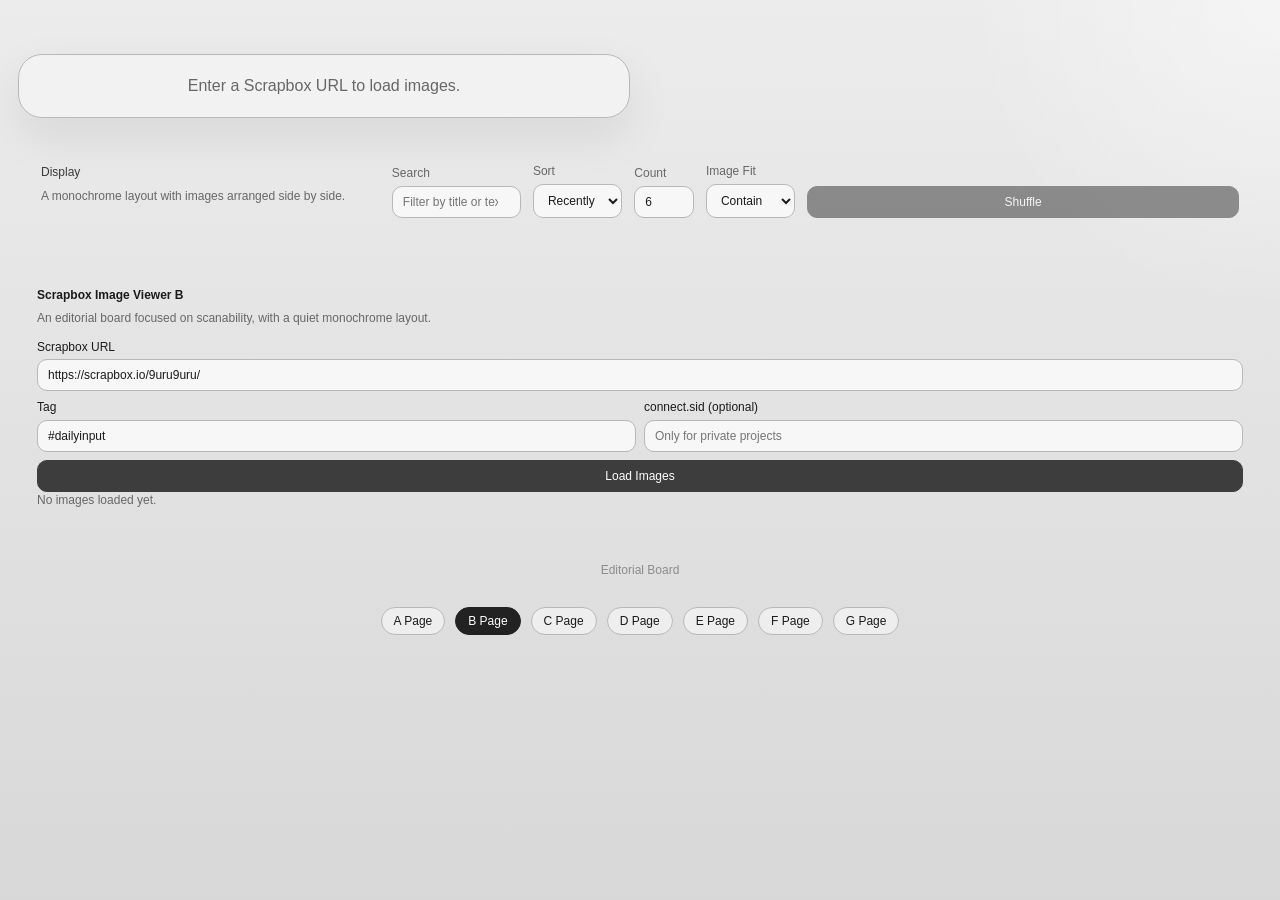
<file: web-scraping-apps/projects/scrapbox-viewer/frontend/page-b.html>
<!doctype html>
<html lang="ja">
  <head>
    <meta charset="UTF-8" />
    <meta name="viewport" content="width=device-width, initial-scale=1.0" />
    <title>Scrapbox Image Viewer B</title>
    <link rel="stylesheet" href="./style.css" />
  </head>
  <body data-page-mode="b">
    <main class="app-shell">
      <section id="gallery" class="gallery" aria-live="polite">
        <article class="empty-state panel">
          Enter a Scrapbox URL to load images.
        </article>
      </section>

      <section id="summary-panel" class="panel summary-panel" hidden>
        <div class="summary-header">
          <div>
            <p class="eyebrow">Summary</p>
            <h2 id="summary-title">Results</h2>
          </div>
          <p id="summary-timestamp" class="summary-timestamp"></p>
        </div>
        <div id="summary-stats" class="summary-stats"></div>
      </section>

      <section class="panel controls">
        <div class="controls-copy">
          <p class="eyebrow">Display</p>
          <p id="controls-meta" class="meta">A monochrome layout with images arranged side by side.</p>
        </div>
        <div class="controls-actions">
          <label class="search-control">
            <span>Search</span>
            <input id="search-input" type="search" placeholder="Filter by title or text" />
          </label>
          <label class="sort-control">
            <span>Sort</span>
            <select id="sort-select">
              <option value="updated-desc">Recently updated</option>
              <option value="created-desc">Recently created</option>
              <option value="title-asc">Title</option>
              <option value="random">Random</option>
            </select>
          </label>
          <label class="count-control">
            <span>Count</span>
            <input id="display-count-input" type="number" min="1" max="30" value="6" />
          </label>
          <label class="fit-control">
            <span>Image Fit</span>
            <select id="image-fit-select">
              <option value="contain">Contain</option>
              <option value="cover">Crop</option>
            </select>
          </label>
          <button id="shuffle-button" type="button" disabled>Shuffle</button>
        </div>
      </section>

      <section class="panel hero">
        <h1>Scrapbox Image Viewer B</h1>
        <p class="lead">
          An editorial board focused on scanability, with a quiet monochrome layout.
        </p>

        <form id="fetch-form" class="fetch-form">
          <label>
            <span>Scrapbox URL</span>
            <input id="url-input" name="url" type="url" value="https://scrapbox.io/9uru9uru/" placeholder="https://scrapbox.io/your-project" required />
          </label>

          <div class="input-grid">
            <label>
              <span>Tag</span>
              <input id="tag-input" name="tag" type="text" value="#dailyinput" />
            </label>

            <label>
              <span>connect.sid (optional)</span>
              <input id="sid-input" name="sid" type="password" placeholder="Only for private projects" />
            </label>
          </div>

          <button id="submit-button" type="submit">Load Images</button>
        </form>

        <p id="status" class="status">No images loaded yet.</p>
      </section>

      <p class="page-b-kicker page-b-footer-note">Editorial Board</p>

      <nav class="page-nav" aria-label="View pages">
        <a class="page-nav-link" href="./index.html">A Page</a>
        <a class="page-nav-link is-current" href="./page-b.html">B Page</a>
        <a class="page-nav-link" href="./page-c.html">C Page</a>
        <a class="page-nav-link" href="./page-d.html">D Page</a>
        <a class="page-nav-link" href="./page-e.html">E Page</a>
        <a class="page-nav-link" href="./page-f.html">F Page</a>
        <a class="page-nav-link" href="./page-g.html">G Page</a>
      </nav>
    </main>

    <script src="./app.js"></script>
  </body>
</html>
</file>
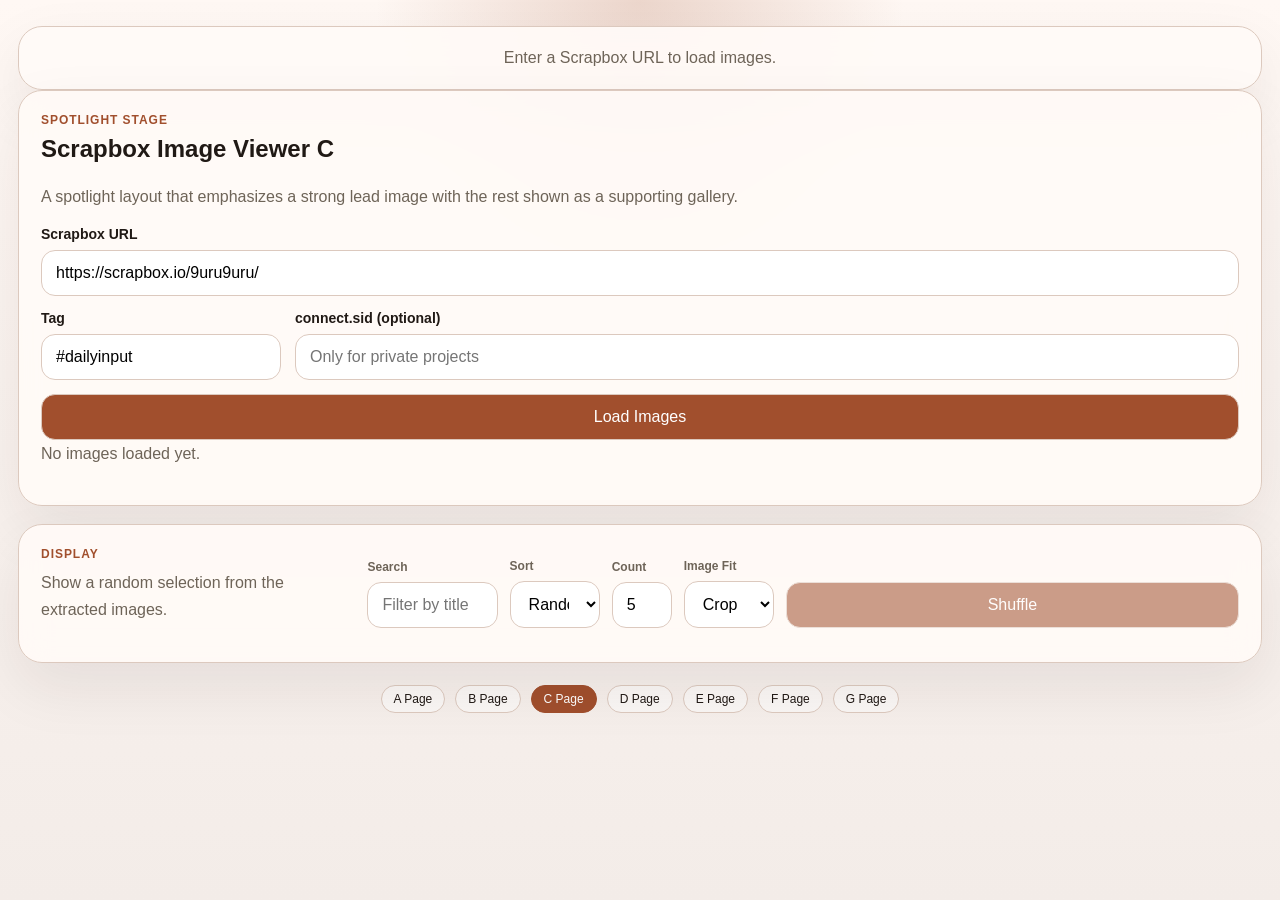
<file: web-scraping-apps/projects/scrapbox-viewer/frontend/page-c.html>
<!doctype html>
<html lang="ja">
  <head>
    <meta charset="UTF-8" />
    <meta name="viewport" content="width=device-width, initial-scale=1.0" />
    <title>Scrapbox Image Viewer C</title>
    <link rel="stylesheet" href="./style.css" />
  </head>
  <body data-page-mode="c">
    <main class="app-shell">
      <section id="gallery" class="gallery" aria-live="polite">
        <article class="empty-state panel">
          Enter a Scrapbox URL to load images.
        </article>
      </section>

      <section id="summary-panel" class="panel summary-panel" hidden>
        <div class="summary-header">
          <div>
            <p class="eyebrow">Summary</p>
            <h2 id="summary-title">Results</h2>
          </div>
          <p id="summary-timestamp" class="summary-timestamp"></p>
        </div>
        <div id="summary-stats" class="summary-stats"></div>
      </section>

      <section class="panel hero">
        <p class="eyebrow">Spotlight Stage</p>
        <h1>Scrapbox Image Viewer C</h1>
        <p class="lead">
          A spotlight layout that emphasizes a strong lead image with the rest shown as a supporting gallery.
        </p>

        <form id="fetch-form" class="fetch-form">
          <label>
            <span>Scrapbox URL</span>
            <input id="url-input" name="url" type="url" value="https://scrapbox.io/9uru9uru/" placeholder="https://scrapbox.io/your-project" required />
          </label>

          <div class="input-grid">
            <label>
              <span>Tag</span>
              <input id="tag-input" name="tag" type="text" value="#dailyinput" />
            </label>

            <label>
              <span>connect.sid (optional)</span>
              <input id="sid-input" name="sid" type="password" placeholder="Only for private projects" />
            </label>
          </div>

          <button id="submit-button" type="submit">Load Images</button>
        </form>

        <p id="status" class="status">No images loaded yet.</p>
      </section>

      <section class="panel controls">
        <div class="controls-copy">
          <p class="eyebrow">Display</p>
          <p id="controls-meta" class="meta">A layout that gives more space to the lead image.</p>
        </div>
        <div class="controls-actions">
          <label class="search-control">
            <span>Search</span>
            <input id="search-input" type="search" placeholder="Filter by title or text" />
          </label>
          <label class="sort-control">
            <span>Sort</span>
            <select id="sort-select">
              <option value="random">Random</option>
              <option value="updated-desc">Recently updated</option>
              <option value="created-desc">Recently created</option>
              <option value="title-asc">Title</option>
            </select>
          </label>
          <label class="count-control">
            <span>Count</span>
            <input id="display-count-input" type="number" min="1" max="30" value="5" />
          </label>
          <label class="fit-control">
            <span>Image Fit</span>
            <select id="image-fit-select">
              <option value="cover">Crop</option>
              <option value="contain">Contain</option>
            </select>
          </label>
          <button id="shuffle-button" type="button" disabled>Shuffle</button>
        </div>
      </section>

      <nav class="page-nav" aria-label="View pages">
        <a class="page-nav-link" href="./index.html">A Page</a>
        <a class="page-nav-link" href="./page-b.html">B Page</a>
        <a class="page-nav-link is-current" href="./page-c.html">C Page</a>
        <a class="page-nav-link" href="./page-d.html">D Page</a>
        <a class="page-nav-link" href="./page-e.html">E Page</a>
        <a class="page-nav-link" href="./page-f.html">F Page</a>
        <a class="page-nav-link" href="./page-g.html">G Page</a>
      </nav>
    </main>

    <script src="./app.js"></script>
  </body>
</html>
</file>
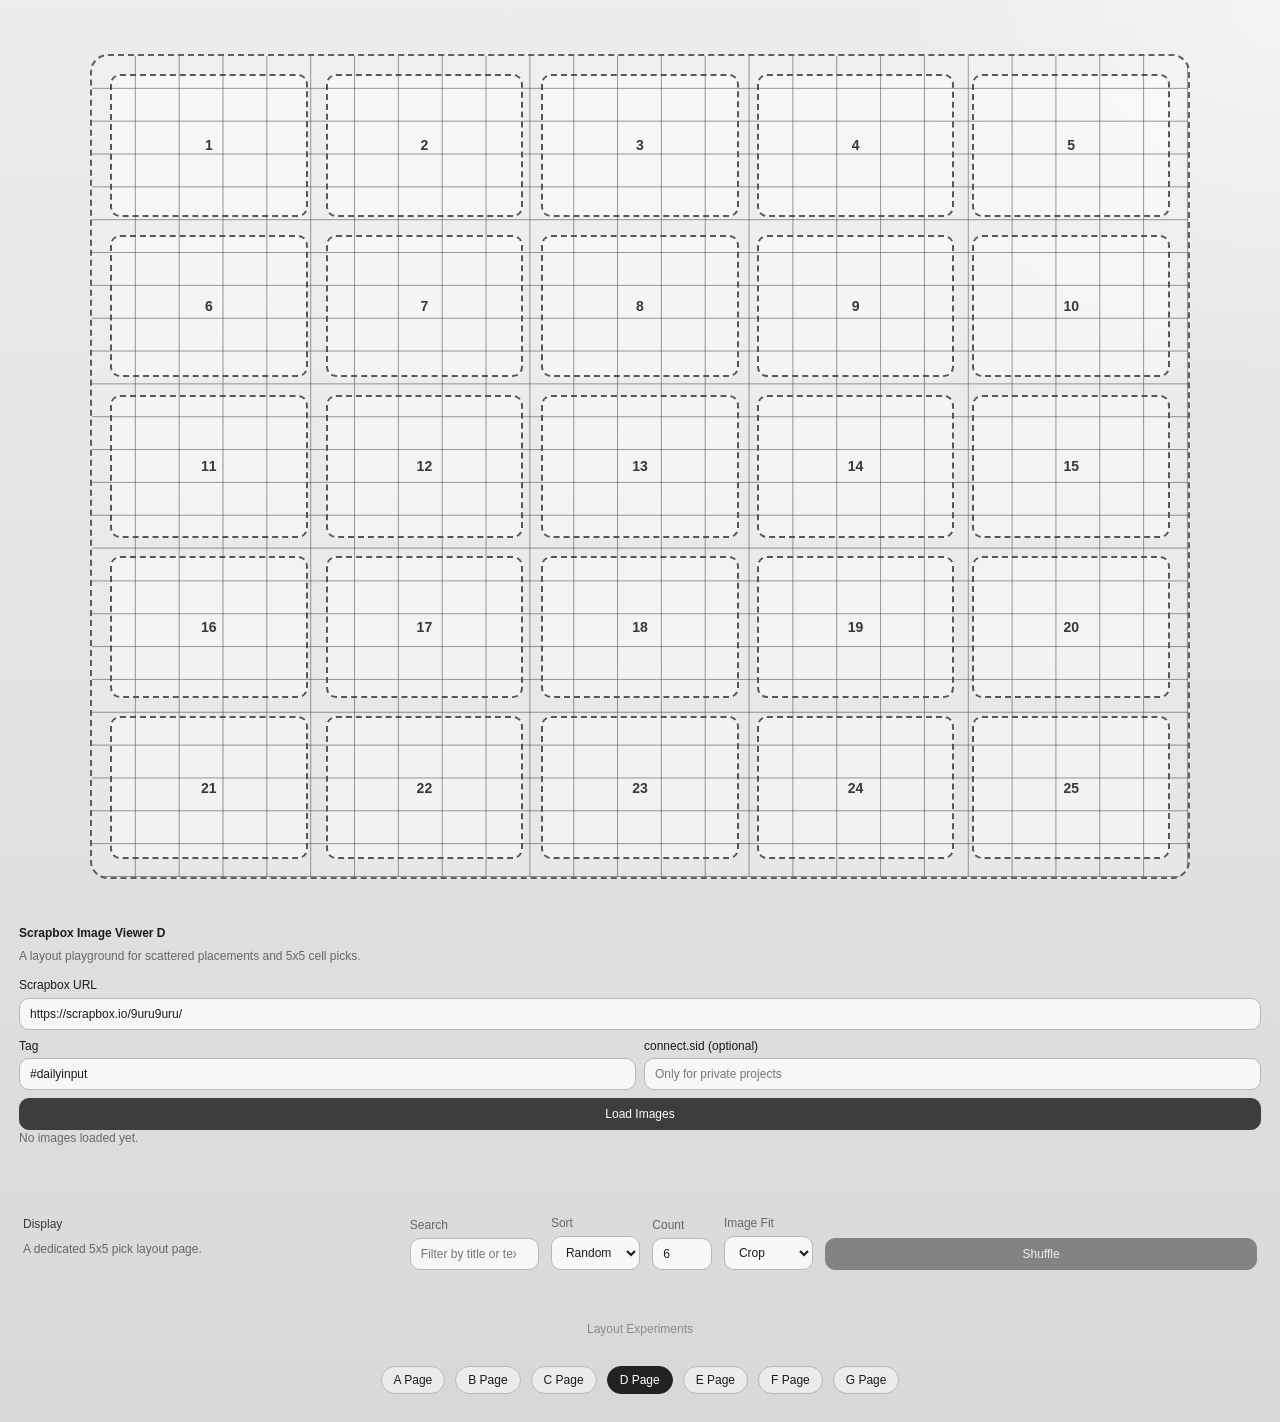
<file: web-scraping-apps/projects/scrapbox-viewer/frontend/page-d.html>
<!doctype html>
<html lang="ja">
  <head>
    <meta charset="UTF-8" />
    <meta name="viewport" content="width=device-width, initial-scale=1.0" />
    <title>Scrapbox Image Viewer D</title>
    <link rel="stylesheet" href="./style.css" />
  </head>
  <body data-page-mode="b" data-page-key="d" data-view-mode="a" data-layout-mode="gridpick">
    <main class="app-shell">
      <section id="gallery" class="gallery" aria-live="polite" data-view-mode="a" data-layout-mode="gridpick" style="width:100vw;margin-left:calc(50% - 50vw);display:flex;justify-content:center;">
        <section class="gridpick-frame" style="width:min(88vw,1280px);margin:0 auto;aspect-ratio:16 / 9;display:grid;grid-template-columns:repeat(5,1fr);grid-template-rows:repeat(5,1fr);gap:0;padding:0;border:2px solid rgba(70,70,70,0.85);border-radius:0;background:transparent;">
          <div class="gridpick-cell" style="grid-column:1;grid-row:1;border:1px solid rgba(70,70,70,0.9);border-radius:0;display:grid;place-items:center;background:transparent;font-size:14px;font-weight:600;">1</div>
          <div class="gridpick-cell" style="grid-column:2;grid-row:1;border:1px solid rgba(70,70,70,0.9);border-radius:0;display:grid;place-items:center;background:transparent;font-size:14px;font-weight:600;">2</div>
          <div class="gridpick-cell" style="grid-column:3;grid-row:1;border:1px solid rgba(70,70,70,0.9);border-radius:0;display:grid;place-items:center;background:transparent;font-size:14px;font-weight:600;">3</div>
          <div class="gridpick-cell" style="grid-column:4;grid-row:1;border:1px solid rgba(70,70,70,0.9);border-radius:0;display:grid;place-items:center;background:transparent;font-size:14px;font-weight:600;">4</div>
          <div class="gridpick-cell" style="grid-column:5;grid-row:1;border:1px solid rgba(70,70,70,0.9);border-radius:0;display:grid;place-items:center;background:transparent;font-size:14px;font-weight:600;">5</div>
          <div class="gridpick-cell" style="grid-column:1;grid-row:2;border:1px solid rgba(70,70,70,0.9);border-radius:0;display:grid;place-items:center;background:transparent;font-size:14px;font-weight:600;">6</div>
          <div class="gridpick-cell" style="grid-column:2;grid-row:2;border:1px solid rgba(70,70,70,0.9);border-radius:0;display:grid;place-items:center;background:transparent;font-size:14px;font-weight:600;">7</div>
          <div class="gridpick-cell" style="grid-column:3;grid-row:2;border:1px solid rgba(70,70,70,0.9);border-radius:0;display:grid;place-items:center;background:transparent;font-size:14px;font-weight:600;">8</div>
          <div class="gridpick-cell" style="grid-column:4;grid-row:2;border:1px solid rgba(70,70,70,0.9);border-radius:0;display:grid;place-items:center;background:transparent;font-size:14px;font-weight:600;">9</div>
          <div class="gridpick-cell" style="grid-column:5;grid-row:2;border:1px solid rgba(70,70,70,0.9);border-radius:0;display:grid;place-items:center;background:transparent;font-size:14px;font-weight:600;">10</div>
          <div class="gridpick-cell" style="grid-column:1;grid-row:3;border:1px solid rgba(70,70,70,0.9);border-radius:0;display:grid;place-items:center;background:transparent;font-size:14px;font-weight:600;">11</div>
          <div class="gridpick-cell" style="grid-column:2;grid-row:3;border:1px solid rgba(70,70,70,0.9);border-radius:0;display:grid;place-items:center;background:transparent;font-size:14px;font-weight:600;">12</div>
          <div class="gridpick-cell" style="grid-column:3;grid-row:3;border:1px solid rgba(70,70,70,0.9);border-radius:0;display:grid;place-items:center;background:transparent;font-size:14px;font-weight:600;">13</div>
          <div class="gridpick-cell" style="grid-column:4;grid-row:3;border:1px solid rgba(70,70,70,0.9);border-radius:0;display:grid;place-items:center;background:transparent;font-size:14px;font-weight:600;">14</div>
          <div class="gridpick-cell" style="grid-column:5;grid-row:3;border:1px solid rgba(70,70,70,0.9);border-radius:0;display:grid;place-items:center;background:transparent;font-size:14px;font-weight:600;">15</div>
          <div class="gridpick-cell" style="grid-column:1;grid-row:4;border:1px solid rgba(70,70,70,0.9);border-radius:0;display:grid;place-items:center;background:transparent;font-size:14px;font-weight:600;">16</div>
          <div class="gridpick-cell" style="grid-column:2;grid-row:4;border:1px solid rgba(70,70,70,0.9);border-radius:0;display:grid;place-items:center;background:transparent;font-size:14px;font-weight:600;">17</div>
          <div class="gridpick-cell" style="grid-column:3;grid-row:4;border:1px solid rgba(70,70,70,0.9);border-radius:0;display:grid;place-items:center;background:transparent;font-size:14px;font-weight:600;">18</div>
          <div class="gridpick-cell" style="grid-column:4;grid-row:4;border:1px solid rgba(70,70,70,0.9);border-radius:0;display:grid;place-items:center;background:transparent;font-size:14px;font-weight:600;">19</div>
          <div class="gridpick-cell" style="grid-column:5;grid-row:4;border:1px solid rgba(70,70,70,0.9);border-radius:0;display:grid;place-items:center;background:transparent;font-size:14px;font-weight:600;">20</div>
          <div class="gridpick-cell" style="grid-column:1;grid-row:5;border:1px solid rgba(70,70,70,0.9);border-radius:0;display:grid;place-items:center;background:transparent;font-size:14px;font-weight:600;">21</div>
          <div class="gridpick-cell" style="grid-column:2;grid-row:5;border:1px solid rgba(70,70,70,0.9);border-radius:0;display:grid;place-items:center;background:transparent;font-size:14px;font-weight:600;">22</div>
          <div class="gridpick-cell" style="grid-column:3;grid-row:5;border:1px solid rgba(70,70,70,0.9);border-radius:0;display:grid;place-items:center;background:transparent;font-size:14px;font-weight:600;">23</div>
          <div class="gridpick-cell" style="grid-column:4;grid-row:5;border:1px solid rgba(70,70,70,0.9);border-radius:0;display:grid;place-items:center;background:transparent;font-size:14px;font-weight:600;">24</div>
          <div class="gridpick-cell" style="grid-column:5;grid-row:5;border:1px solid rgba(70,70,70,0.9);border-radius:0;display:grid;place-items:center;background:transparent;font-size:14px;font-weight:600;">25</div>
        </section>
      </section>

      <section id="summary-panel" class="panel summary-panel" hidden>
        <div class="summary-header">
          <div>
            <p class="eyebrow">Summary</p>
            <h2 id="summary-title">Results</h2>
          </div>
          <p id="summary-timestamp" class="summary-timestamp"></p>
        </div>
        <div id="summary-stats" class="summary-stats"></div>
      </section>

      <section class="panel hero">
        <h1>Scrapbox Image Viewer D</h1>
        <p class="lead">
          A layout playground for scattered placements and 5x5 cell picks.
        </p>

        <form id="fetch-form" class="fetch-form">
          <label>
            <span>Scrapbox URL</span>
            <input id="url-input" name="url" type="url" value="https://scrapbox.io/9uru9uru/" placeholder="https://scrapbox.io/your-project" required />
          </label>

          <div class="input-grid">
            <label>
              <span>Tag</span>
              <input id="tag-input" name="tag" type="text" value="#dailyinput" />
            </label>

            <label>
              <span>connect.sid (optional)</span>
              <input id="sid-input" name="sid" type="password" placeholder="Only for private projects" />
            </label>
          </div>

          <button id="submit-button" type="submit">Load Images</button>
        </form>

        <p id="status" class="status">No images loaded yet.</p>
      </section>

      <section class="panel controls">
        <div class="controls-copy">
          <p class="eyebrow">Display</p>
          <p id="controls-meta" class="meta">A dedicated 5x5 pick layout page.</p>
        </div>
        <div class="controls-actions">
          <label class="search-control">
            <span>Search</span>
            <input id="search-input" type="search" placeholder="Filter by title or text" />
          </label>
          <label class="sort-control">
            <span>Sort</span>
            <select id="sort-select">
              <option value="random">Random</option>
              <option value="updated-desc">Recently updated</option>
              <option value="created-desc">Recently created</option>
              <option value="title-asc">Title</option>
            </select>
          </label>
          <label class="count-control">
            <span>Count</span>
            <input id="display-count-input" type="number" min="1" max="30" value="6" />
          </label>
          <label class="fit-control">
            <span>Image Fit</span>
            <select id="image-fit-select">
              <option value="cover">Crop</option>
              <option value="contain">Contain</option>
            </select>
          </label>
          <button id="shuffle-button" type="button" disabled>Shuffle</button>
        </div>
      </section>

      <p class="page-b-kicker page-b-footer-note">Layout Experiments</p>

      <nav class="page-nav" aria-label="View pages">
        <a class="page-nav-link" href="./index.html">A Page</a>
        <a class="page-nav-link" href="./page-b.html">B Page</a>
        <a class="page-nav-link" href="./page-c.html">C Page</a>
        <a class="page-nav-link is-current" href="./page-d.html">D Page</a>
        <a class="page-nav-link" href="./page-e.html">E Page</a>
        <a class="page-nav-link" href="./page-f.html">F Page</a>
        <a class="page-nav-link" href="./page-g.html">G Page</a>
      </nav>
    </main>

    <script src="./app.js"></script>
  </body>
</html>
</file>
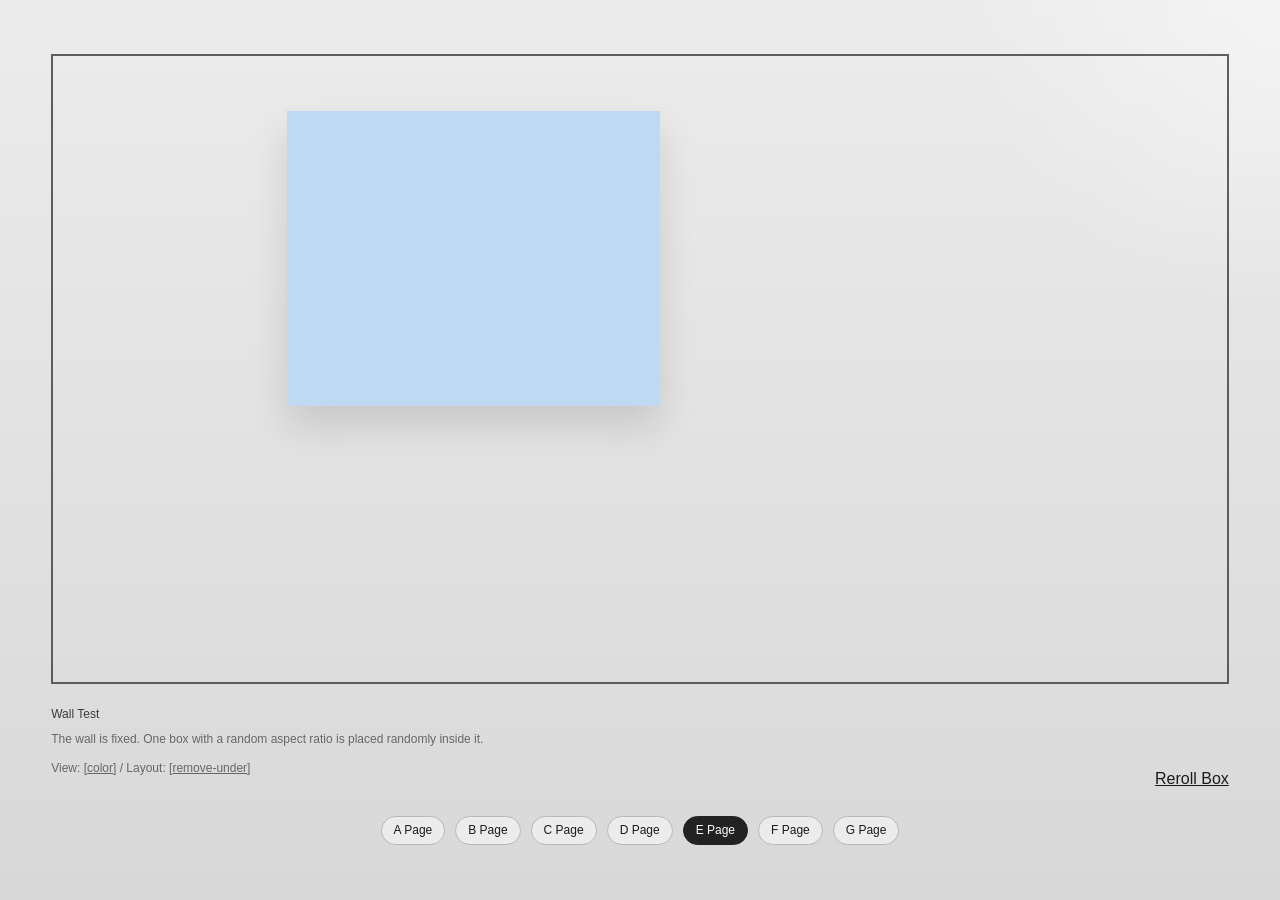
<file: web-scraping-apps/projects/scrapbox-viewer/frontend/page-e.html>
<!doctype html>
<html lang="ja">
  <head>
    <meta charset="UTF-8" />
    <meta name="viewport" content="width=device-width, initial-scale=1.0" />
    <title>Scrapbox Image Viewer E</title>
    <link rel="stylesheet" href="./style.css" />
  </head>
  <body data-page-mode="b" data-page-key="e">
    <main class="app-shell">
      <section
        id="gallery"
        class="gallery"
        aria-label="Wall surface"
        style="width:100vw;margin-left:calc(50% - 50vw);display:flex;justify-content:center;"
      >
        <section
          id="wall-surface"
          class="wall-surface"
          style="position:relative;width:clamp(320px,92vw,1400px);min-height:70vh;border:2px solid rgba(70,70,70,0.85);background:transparent;overflow:hidden;"
        >
          <div id="bounding-box" class="bounding-box"></div>
        </section>
      </section>

      <section class="e-lab">
        <div class="e-lab-header">
          <div>
            <p class="eyebrow">Wall Test</p>
            <p class="meta">The wall is fixed. One box with a random aspect ratio is placed randomly inside it.</p>
            <p class="meta e-mode-line">
              View: [<a id="view-mode-toggle" href="#" class="mode-toggle">color</a>]
              /
              Layout: [<a id="layout-mode-toggle" href="#" class="mode-toggle">remove-under</a>]
            </p>
          </div>
          <a id="reroll-button" href="#" class="e-reroll-button">Reroll Box</a>
        </div>
      </section>

      <nav class="page-nav" aria-label="View pages">
        <a class="page-nav-link" href="./index.html">A Page</a>
        <a class="page-nav-link" href="./page-b.html">B Page</a>
        <a class="page-nav-link" href="./page-c.html">C Page</a>
        <a class="page-nav-link" href="./page-d.html">D Page</a>
        <a class="page-nav-link is-current" href="./page-e.html">E Page</a>
        <a class="page-nav-link" href="./page-f.html">F Page</a>
        <a class="page-nav-link" href="./page-g.html">G Page</a>
      </nav>
    </main>

    <script>
      // Page E - Step 1 spec:
      // - Define a wall frame.
      // - Create one rectangle (rec1) with a random aspect ratio.
      // - rec1 size fits inside an XL square derived from the wall short side.
      // - Choose a random center point within an inset frame (offset by rec1 half size).
      // - Place rec1 so it never overflows the wall.
      const wallEl = document.getElementById("wall-surface");
      const rec1El = document.getElementById("bounding-box");
      const rerollButton = document.getElementById("reroll-button");
      const layoutModeToggle = document.getElementById("layout-mode-toggle");
      const viewModeToggle = document.getElementById("view-mode-toggle");
      let recCount = 1;
      let layoutMode = "remove-under";
      let viewMode = "color";

      function randomBetween(min, max) {
        return min + Math.random() * (max - min);
      }

      function buildRec1AspectRatio() {
        return randomBetween(0.6, 1.8);
      }

      function buildRec1Size(wallWidth, wallHeight, rec1Aspect) {
        const shortSide = Math.min(wallWidth, wallHeight);
        const offset = 88;
        const xlSquare = Math.max(120, shortSide - offset);
        const movableSquare = xlSquare * 0.78;

        if (rec1Aspect >= 1) {
          return {
            width: movableSquare,
            height: movableSquare / rec1Aspect,
          };
        }

        return {
          width: movableSquare * rec1Aspect,
          height: movableSquare,
        };
      }

      function buildRecSizeFromSquare(squareSize, recAspect) {
        if (recAspect >= 1) {
          return {
            width: squareSize,
            height: squareSize / recAspect,
          };
        }
        return {
          width: squareSize * recAspect,
          height: squareSize,
        };
      }

      function placeRecInFrame(frameRect, recEl, recLabel, sizeOffset = 24) {
        const recAspect = buildRec1AspectRatio();
        const squareSize = Math.max(
          80,
          Math.min(frameRect.width, frameRect.height) - sizeOffset,
        );
        const recSize = buildRecSizeFromSquare(squareSize, recAspect);

        const recWidth = Math.min(recSize.width, frameRect.width);
        const recHeight = Math.min(recSize.height, frameRect.height);
        const recHalfWidth = recWidth / 2;
        const recHalfHeight = recHeight / 2;

        const centerMinX = frameRect.x + recHalfWidth;
        const centerMaxX = frameRect.x + frameRect.width - recHalfWidth;
        const centerMinY = frameRect.y + recHalfHeight;
        const centerMaxY = frameRect.y + frameRect.height - recHalfHeight;

        const centerX =
          centerMaxX <= centerMinX
            ? frameRect.x + frameRect.width / 2
            : randomBetween(centerMinX, centerMaxX);
        const centerY =
          centerMaxY <= centerMinY
            ? frameRect.y + frameRect.height / 2
            : randomBetween(centerMinY, centerMaxY);

        const recLeft = centerX - recHalfWidth;
        const recTop = centerY - recHalfHeight;

        recEl.style.width = `${recWidth}px`;
        recEl.style.height = `${recHeight}px`;
        recEl.style.left = `${recLeft}px`;
        recEl.style.top = `${recTop}px`;
        const hue = Number.parseFloat(recEl.dataset.hue || "210");
        recEl.style.background = `hsla(${hue}, 70%, 85%, 0.96)`;
        recEl.style.border = "none";
        recEl.style.boxShadow = "0 20px 36px rgba(0, 0, 0, 0.12)";
        recEl.style.display = "grid";
        recEl.style.zIndex = recLabel;
        recEl.textContent = "";

        if (viewMode === "wire") {
          recEl.style.background = "transparent";
          recEl.style.border = "2px solid rgba(30, 30, 30, 0.7)";
          recEl.style.boxShadow = "none";
          recEl.style.color = "#111";
          recEl.style.fontWeight = "600";
          recEl.style.fontSize = "14px";
          recEl.textContent = recLabel;
        }
      }

      function parseRgbColor(color) {
        const match = color.match(/rgba?\((\d+),\s*(\d+),\s*(\d+)/i);
        if (!match) {
          return null;
        }
        return {
          r: Number.parseInt(match[1], 10),
          g: Number.parseInt(match[2], 10),
          b: Number.parseInt(match[3], 10),
        };
      }

      function rgbToHsl(r, g, b) {
        const rn = r / 255;
        const gn = g / 255;
        const bn = b / 255;
        const max = Math.max(rn, gn, bn);
        const min = Math.min(rn, gn, bn);
        const delta = max - min;
        let h = 0;
        let s = 0;
        const l = (max + min) / 2;

        if (delta !== 0) {
          s = delta / (1 - Math.abs(2 * l - 1));
          switch (max) {
            case rn:
              h = ((gn - bn) / delta) % 6;
              break;
            case gn:
              h = (bn - rn) / delta + 2;
              break;
            default:
              h = (rn - gn) / delta + 4;
              break;
          }
          h = Math.round(h * 60);
          if (h < 0) {
            h += 360;
          }
        }

        return { h, s, l };
      }

      function rectanglesOverlap(a, b) {
        return (
          a.x < b.x + b.width &&
          a.x + a.width > b.x &&
          a.y < b.y + b.height &&
          a.y + a.height > b.y
        );
      }

      function pickSizeOffset() {
        const options = [
          { label: "L", offset: 140 },
          { label: "M", offset: 200 },
          { label: "S", offset: 260 },
        ];
        return options[Math.floor(Math.random() * options.length)];
      }

      function getInnerWallFrame(wallRect, wallPadding) {
        return {
          x: wallPadding,
          y: wallPadding,
          width: wallRect.width - wallPadding * 2,
          height: wallRect.height - wallPadding * 2,
        };
      }

      function getRecRect(recEl) {
        return {
          x: Number.parseFloat(recEl.style.left || "0"),
          y: Number.parseFloat(recEl.style.top || "0"),
          width: recEl.offsetWidth,
          height: recEl.offsetHeight,
        };
      }

      function getLargestVoid(frameRect, recRect) {
        const topVoid = {
          x: frameRect.x,
          y: frameRect.y,
          width: frameRect.width,
          height: Math.max(0, recRect.y - frameRect.y),
        };
        const bottomVoid = {
          x: frameRect.x,
          y: recRect.y + recRect.height,
          width: frameRect.width,
          height: Math.max(0, frameRect.y + frameRect.height - (recRect.y + recRect.height)),
        };
        const leftVoid = {
          x: frameRect.x,
          y: frameRect.y,
          width: Math.max(0, recRect.x - frameRect.x),
          height: frameRect.height,
        };
        const rightVoid = {
          x: recRect.x + recRect.width,
          y: frameRect.y,
          width: Math.max(0, frameRect.x + frameRect.width - (recRect.x + recRect.width)),
          height: frameRect.height,
        };

        const voids = [topVoid, bottomVoid, leftVoid, rightVoid].filter(
          (rect) => rect.width > 0 && rect.height > 0,
        );
        if (!voids.length) {
          return frameRect;
        }

        return voids.reduce((largest, rect) => {
          const area = rect.width * rect.height;
          const largestArea = largest.width * largest.height;
          return area > largestArea ? rect : largest;
        }, voids[0]);
      }

      function getLargestVoidAcrossRecs(frameRect, recRects) {
        const voids = recRects.map((recRect) => getLargestVoid(frameRect, recRect));
        if (!voids.length) {
          return frameRect;
        }
        return voids.reduce((largest, rect) => {
          const area = rect.width * rect.height;
          const largestArea = largest.width * largest.height;
          return area > largestArea ? rect : largest;
        }, voids[0]);
      }

      function placeRec1() {
        const wallRect = wallEl.getBoundingClientRect();
        const wallPadding = 32;
        const innerFrame = getInnerWallFrame(wallRect, wallPadding);
        const rec1Aspect = buildRec1AspectRatio();
        const rec1Size = buildRec1Size(innerFrame.width, innerFrame.height, rec1Aspect);
        const rec1Width = Math.min(rec1Size.width, innerFrame.width);
        const rec1Height = Math.min(rec1Size.height, innerFrame.height);

        // Reset to only rec1 when rerolling.
        const existingRecs = Array.from(wallEl.querySelectorAll(".bounding-box"));
        existingRecs.forEach((rec) => {
          if (rec !== rec1El) {
            rec.remove();
          }
        });
        recCount = 1;

        placeRecInFrame(innerFrame, rec1El, "1");
        rec1El.dataset.hue = "210";
        rec1El.style.width = `${rec1Width}px`;
        rec1El.style.height = `${rec1Height}px`;
        rec1El.style.zIndex = "1";
      }

      function createNextRec(fromRecEl) {
        const wallRect = wallEl.getBoundingClientRect();
        const wallPadding = 32;
        const innerFrame = getInnerWallFrame(wallRect, wallPadding);
        const fromRecRect = getRecRect(fromRecEl);
        const largeVoid = getLargestVoid(innerFrame, fromRecRect);

        const nextIndex = recCount + 1;
        const nextRecEl = document.createElement("div");
        nextRecEl.className = "bounding-box";
        nextRecEl.textContent = "";
        const fromColor = getComputedStyle(fromRecEl).backgroundColor || "rgb(216, 231, 255)";
        const rgb = parseRgbColor(fromColor);
        if (rgb) {
          const { h } = rgbToHsl(rgb.r, rgb.g, rgb.b);
          const shift = 18;
          nextRecEl.dataset.hue = String((h + shift) % 360);
        }
        wallEl.appendChild(nextRecEl);

        const picked = pickSizeOffset();
        placeRecInFrame(largeVoid, nextRecEl, String(nextIndex), picked.offset);
        recCount = nextIndex;

        if (layoutMode === "remove-under") {
          const newRect = getRecRect(nextRecEl);
          const existing = Array.from(wallEl.querySelectorAll(".bounding-box")).filter(
            (rec) => rec !== nextRecEl,
          );
          existing.forEach((rec) => {
            const recRect = getRecRect(rec);
            if (rectanglesOverlap(newRect, recRect)) {
              rec.remove();
            }
          });
        }

        nextRecEl.addEventListener("click", () => {
          createNextRec(nextRecEl);
        });
      }

      rec1El.addEventListener("click", () => {
        createNextRec(rec1El);
      });
      layoutModeToggle.addEventListener("click", (event) => {
        event.preventDefault();
        layoutMode = layoutMode === "normal" ? "remove-under" : "normal";
        layoutModeToggle.textContent = layoutMode;
      });
      viewModeToggle.addEventListener("click", (event) => {
        event.preventDefault();
        viewMode = viewMode === "color" ? "wire" : "color";
        viewModeToggle.textContent = viewMode;
        const recs = Array.from(wallEl.querySelectorAll(".bounding-box"));
        recs.forEach((rec, index) => {
          const label = rec === rec1El ? "1" : String(index + 1);
          placeRecInFrame(getRecRect(rec), rec, label);
        });
      });
      rerollButton.addEventListener("click", (event) => {
        event.preventDefault();
        placeRec1();
      });
      window.addEventListener("resize", placeRec1);
      window.addEventListener("load", placeRec1);
      placeRec1();
    </script>
  </body>
</html>
</file>
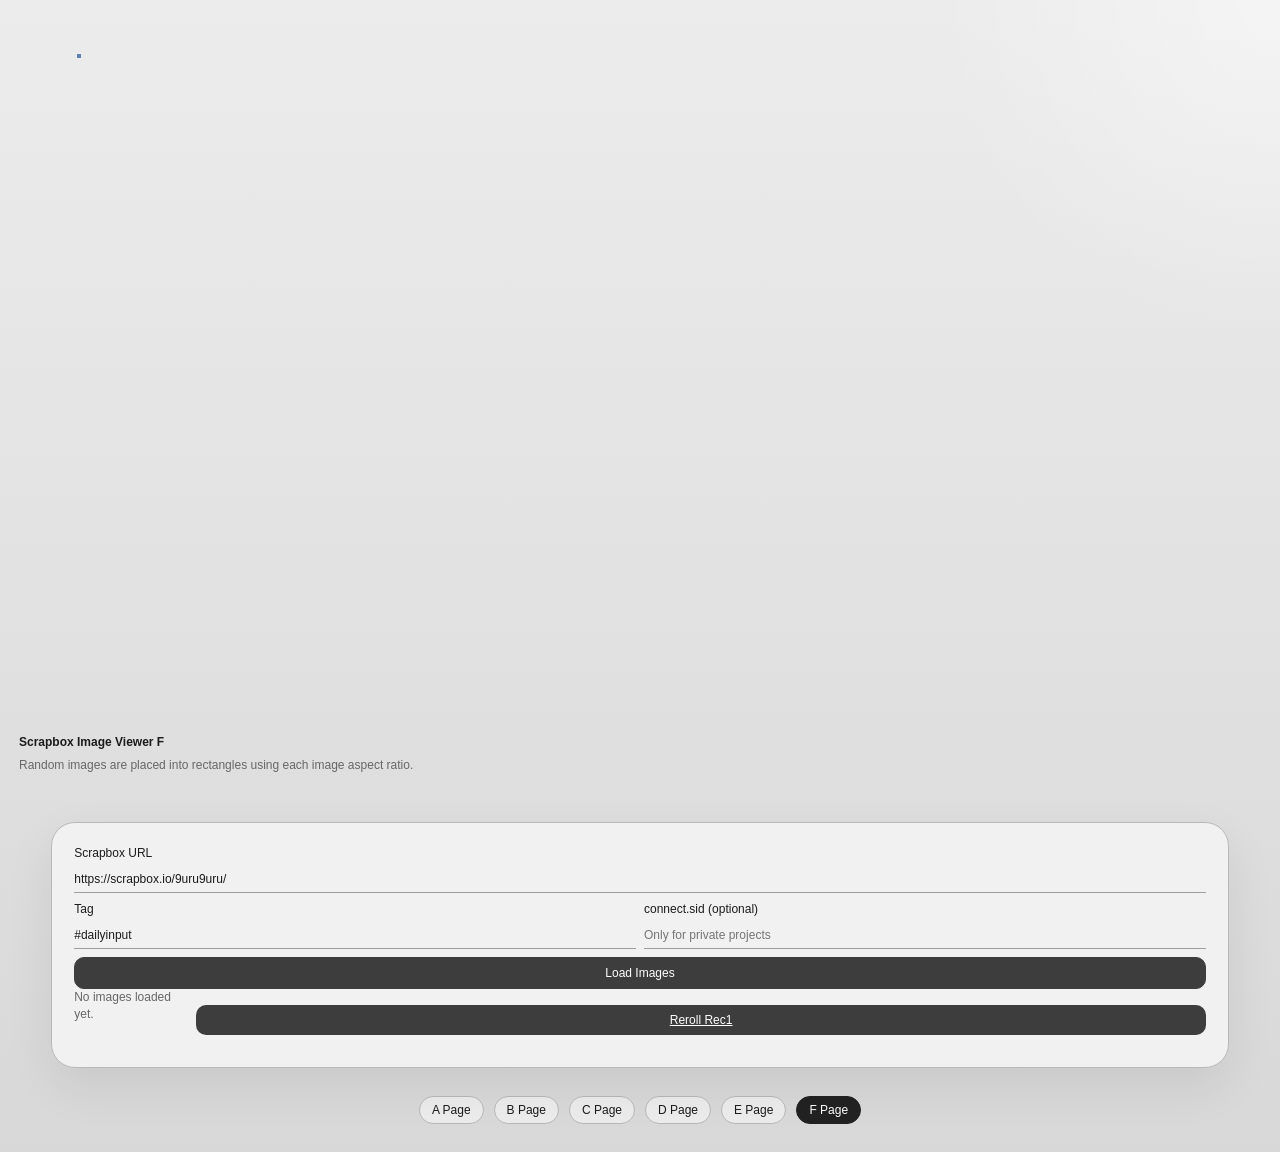
<file: web-scraping-apps/projects/scrapbox-viewer/frontend/page-f.html>
<!doctype html>
<html lang="ja">
  <head>
    <meta charset="UTF-8" />
    <meta name="viewport" content="width=device-width, initial-scale=1.0" />
    <title>Scrapbox Image Viewer F</title>
    <link rel="stylesheet" href="./style.css" />
  </head>
  <body data-page-mode="b" data-page-key="f">
    <main class="app-shell">
      <section
        id="gallery"
        class="gallery"
        aria-label="Wall surface"
        style="width:100vw;margin-left:calc(50% - 50vw);display:flex;justify-content:center;"
      >
        <section
          id="wall-surface"
          class="wall-surface"
          style="position:relative;width:min(88vw,1280px);margin:0 auto;aspect-ratio:16 / 9;border:none;background:transparent;overflow:hidden;"
        >
          <div id="bounding-box" class="bounding-box"></div>
        </section>
      </section>

      <section class="panel hero">
        <h1>Scrapbox Image Viewer F</h1>
        <p class="lead">Random images are placed into rectangles using each image aspect ratio.</p>
      </section>

      <section class="panel e-lab">
        <form id="fetch-form" class="fetch-form">
          <label>
            <span>Scrapbox URL</span>
            <input id="url-input" name="url" type="url" value="https://scrapbox.io/9uru9uru/" required />
          </label>
          <div class="input-grid">
            <label>
              <span>Tag</span>
              <input id="tag-input" name="tag" type="text" value="#dailyinput" />
            </label>
            <label>
              <span>connect.sid (optional)</span>
              <input id="sid-input" name="sid" type="password" placeholder="Only for private projects" />
            </label>
          </div>
          <button id="submit-button" type="submit">Load Images</button>
        </form>
        <div class="e-lab-header">
          <p id="status" class="meta">No images loaded yet.</p>
          <button id="reroll-button" type="button" class="e-reroll-button">Reroll Rec1</button>
        </div>
      </section>

      <nav class="page-nav" aria-label="View pages">
        <a class="page-nav-link" href="./index.html">A Page</a>
        <a class="page-nav-link" href="./page-b.html">B Page</a>
        <a class="page-nav-link" href="./page-c.html">C Page</a>
        <a class="page-nav-link" href="./page-d.html">D Page</a>
        <a class="page-nav-link" href="./page-e.html">E Page</a>
        <a class="page-nav-link is-current" href="./page-f.html">F Page</a>
      </nav>
    </main>

    <script>
      const wallEl = document.getElementById("wall-surface");
      const rec1El = document.getElementById("bounding-box");
      const rerollButton = document.getElementById("reroll-button");
      const form = document.getElementById("fetch-form");
      const urlInput = document.getElementById("url-input");
      const tagInput = document.getElementById("tag-input");
      const sidInput = document.getElementById("sid-input");
      const statusEl = document.getElementById("status");

      const API_BASE = "";
      let recCount = 1;
      let imageItems = [];
      let isPlacing = false;
      let removeUnderMode = true;
      const PREFETCH_COUNT = 6;
      const aspectQueue = [];

      function randomBetween(min, max) {
        return min + Math.random() * (max - min);
      }

      function flattenImages(pages) {
        return (pages || []).flatMap((page) =>
          (Array.isArray(page.image_items) && page.image_items.length > 0
            ? page.image_items
            : (page.images || []).map((url) => ({ url, context: "" }))).map((imageItem, index) => ({
            id: `${page.title}-${index}-${imageItem.url}`,
            imageUrl: imageItem.url,
          })),
        );
      }

      function buildImageProxyUrl(imageUrl) {
        const query = new URLSearchParams({
          url: imageUrl,
          sid: sidInput.value.trim(),
        });
        return `${API_BASE}/api/image?${query.toString()}`;
      }

      async function fetchJson(url) {
        const response = await fetch(`${API_BASE}${url}`);
        const data = await response.json();
        if (!response.ok) {
          throw new Error(data.error || "Failed to load images.");
        }
        return data;
      }

      function pickRandomImage() {
        if (!imageItems.length) {
          return null;
        }
        return imageItems[Math.floor(Math.random() * imageItems.length)];
      }

      function loadImageAspect(url) {
        return new Promise((resolve, reject) => {
          const img = new Image();
          img.onload = () => resolve({ width: img.naturalWidth, height: img.naturalHeight });
          img.onerror = () => reject(new Error("Failed to load image"));
          img.src = url;
        });
      }

      function queueAspectPrefetch() {
        const imageItem = pickRandomImage();
        if (!imageItem) {
          return Promise.resolve(null);
        }
        const imageUrl = buildImageProxyUrl(imageItem.imageUrl);
        return new Promise((resolve) => {
          const img = new Image();
          img.onload = () =>
            resolve({
              width: img.naturalWidth,
              height: img.naturalHeight,
              imageUrl,
              img,
            });
          img.onerror = () => resolve(null);
          img.src = imageUrl;
        })
          .catch(() => null);
      }

      function fillAspectQueue() {
        while (aspectQueue.length < PREFETCH_COUNT) {
          aspectQueue.push(queueAspectPrefetch());
        }
      }

      async function getNextAspect() {
        fillAspectQueue();
        const nextPromise = aspectQueue.shift();
        const result = await nextPromise;
        fillAspectQueue();
        return result;
      }

      function buildRecSizeFromSquare(squareSize, recAspect) {
        if (recAspect >= 1) {
          return {
            width: squareSize,
            height: squareSize / recAspect,
          };
        }
        return {
          width: squareSize * recAspect,
          height: squareSize,
        };
      }

      function pickSizeOffset() {
        const options = [
          { label: "L", offset: 140 },
          { label: "M", offset: 200 },
          { label: "S", offset: 260 },
        ];
        return options[Math.floor(Math.random() * options.length)];
      }

      function getInnerWallFrame(wallRect, wallPadding) {
        return {
          x: wallPadding,
          y: wallPadding,
          width: wallRect.width - wallPadding * 2,
          height: wallRect.height - wallPadding * 2,
        };
      }

      function getRecRect(recEl) {
        return {
          x: Number.parseFloat(recEl.style.left || "0"),
          y: Number.parseFloat(recEl.style.top || "0"),
          width: recEl.offsetWidth,
          height: recEl.offsetHeight,
        };
      }

      function getLargestVoid(frameRect, recRect) {
        const topVoid = {
          x: frameRect.x,
          y: frameRect.y,
          width: frameRect.width,
          height: Math.max(0, recRect.y - frameRect.y),
        };
        const bottomVoid = {
          x: frameRect.x,
          y: recRect.y + recRect.height,
          width: frameRect.width,
          height: Math.max(0, frameRect.y + frameRect.height - (recRect.y + recRect.height)),
        };
        const leftVoid = {
          x: frameRect.x,
          y: frameRect.y,
          width: Math.max(0, recRect.x - frameRect.x),
          height: frameRect.height,
        };
        const rightVoid = {
          x: recRect.x + recRect.width,
          y: frameRect.y,
          width: Math.max(0, frameRect.x + frameRect.width - (recRect.x + recRect.width)),
          height: frameRect.height,
        };
        const voids = [topVoid, bottomVoid, leftVoid, rightVoid].filter(
          (rect) => rect.width > 0 && rect.height > 0,
        );
        if (!voids.length) {
          return frameRect;
        }
        return voids.reduce((largest, rect) => {
          const area = rect.width * rect.height;
          const largestArea = largest.width * largest.height;
          return area > largestArea ? rect : largest;
        }, voids[0]);
      }

      function rectanglesOverlap(a, b) {
        return (
          a.x < b.x + b.width &&
          a.x + a.width > b.x &&
          a.y < b.y + b.height &&
          a.y + a.height > b.y
        );
      }

      async function placeRecInFrame(frameRect, recEl, recLabel, sizeOffset) {
        const aspectPayload = await getNextAspect();
        if (!aspectPayload) {
          return;
        }
        const { width, height, imageUrl, img } = aspectPayload;
        const recAspect = width / height;
        const squareSize = Math.max(
          80,
          Math.min(frameRect.width, frameRect.height) - sizeOffset,
        );
        const recSize = buildRecSizeFromSquare(squareSize, recAspect);

        const recWidth = Math.min(recSize.width, frameRect.width);
        const recHeight = Math.min(recSize.height, frameRect.height);
        const recHalfWidth = recWidth / 2;
        const recHalfHeight = recHeight / 2;

        const centerMinX = frameRect.x + recHalfWidth;
        const centerMaxX = frameRect.x + frameRect.width - recHalfWidth;
        const centerMinY = frameRect.y + recHalfHeight;
        const centerMaxY = frameRect.y + frameRect.height - recHalfHeight;

        const centerX =
          centerMaxX <= centerMinX
            ? frameRect.x + frameRect.width / 2
            : randomBetween(centerMinX, centerMaxX);
        const centerY =
          centerMaxY <= centerMinY
            ? frameRect.y + frameRect.height / 2
            : randomBetween(centerMinY, centerMaxY);

        const recLeft = centerX - recHalfWidth;
        const recTop = centerY - recHalfHeight;

        recEl.style.width = `${recWidth}px`;
        recEl.style.height = `${recHeight}px`;
        recEl.style.left = `${recLeft}px`;
        recEl.style.top = `${recTop}px`;
        recEl.style.backgroundImage = `url("${(img && img.src) || imageUrl}")`;
        recEl.style.backgroundSize = "cover";
        recEl.style.backgroundPosition = "center";
        recEl.style.border = "none";
        recEl.style.boxShadow = "0 20px 36px rgba(0, 0, 0, 0.12)";
        recEl.style.display = "grid";
        recEl.textContent = "";
      }

      async function placeRec1() {
        const wallRect = wallEl.getBoundingClientRect();
        const wallPadding = 32;
        const innerFrame = getInnerWallFrame(wallRect, wallPadding);

        const existingRecs = Array.from(wallEl.querySelectorAll(".bounding-box"));
        existingRecs.forEach((rec) => {
          if (rec !== rec1El) {
            rec.remove();
          }
        });
        recCount = 1;

        await placeRecInFrame(innerFrame, rec1El, "1", 24);
      }

      async function createNextRec(fromRecEl) {
        if (isPlacing) {
          return;
        }
        isPlacing = true;
        try {
          const wallRect = wallEl.getBoundingClientRect();
          const wallPadding = 32;
          const innerFrame = getInnerWallFrame(wallRect, wallPadding);
          const fromRecRect = getRecRect(fromRecEl);
          const largeVoid = getLargestVoid(innerFrame, fromRecRect);

          const nextIndex = recCount + 1;
          const nextRecEl = document.createElement("div");
          nextRecEl.className = "bounding-box";
          wallEl.appendChild(nextRecEl);

          const picked = pickSizeOffset();
          await placeRecInFrame(largeVoid, nextRecEl, String(nextIndex), picked.offset);
          recCount = nextIndex;

          if (removeUnderMode) {
            const newRect = getRecRect(nextRecEl);
            const existing = Array.from(wallEl.querySelectorAll(".bounding-box")).filter(
              (rec) => rec !== nextRecEl,
            );
            existing.forEach((rec) => {
              const recRect = getRecRect(rec);
              if (rectanglesOverlap(newRect, recRect)) {
                rec.remove();
              }
            });
          }

          nextRecEl.addEventListener("click", () => {
            createNextRec(nextRecEl);
          });
        } finally {
          isPlacing = false;
        }
      }

      rec1El.addEventListener("click", () => {
        createNextRec(rec1El);
      });

      rerollButton.addEventListener("click", placeRec1);

      form.addEventListener("submit", async (event) => {
        event.preventDefault();
        const url = urlInput.value.trim();
        const tag = tagInput.value.trim() || "#dailyinput";
        const sid = sidInput.value.trim();

        if (!url) {
          statusEl.textContent = "Enter a Scrapbox URL.";
          return;
        }

        try {
          statusEl.textContent = "Loading images...";
          const query = new URLSearchParams({ url, tag, sid });
          const data = await fetchJson(`/api/tagged-images?${query.toString()}`);
          imageItems = flattenImages(data.pages || []);
          fillAspectQueue();
          statusEl.textContent = `Loaded ${imageItems.length} images. Click a rec to place images.`;
          await placeRec1();
        } catch (error) {
          statusEl.textContent = error.message || "Failed to load images.";
        }
      });
    </script>
  </body>
</html>
</file>
<file: web-scraping-apps/projects/scrapbox-viewer/frontend/style.css>
:root {
  --bg: #f6efe4;
  --panel: rgba(255, 252, 246, 0.94);
  --line: #ddcfbd;
  --text: #201915;
  --muted: #6e6458;
  --accent: #0f6a73;
  --accent-strong: #0b4f55;
  --accent-soft: #dff1f2;
  --shadow: 0 24px 60px rgba(32, 25, 21, 0.08);
}

* {
  box-sizing: border-box;
}

body {
  margin: 0;
  min-height: 100vh;
  color: var(--text);
  font-family: "Hiragino Sans", "Yu Gothic", sans-serif;
  background:
    radial-gradient(circle at top left, rgba(15, 106, 115, 0.18), transparent 25%),
    linear-gradient(180deg, #fdf8f0 0%, var(--bg) 100%);
}

body[data-page-mode="b"] {
  --bg: #d8d8d8;
  --panel: rgba(242, 242, 242, 0.96);
  --line: #b8b8b8;
  --text: #1b1b1b;
  --muted: #676767;
  --accent: #3b3b3b;
  --accent-strong: #111111;
  --accent-soft: #e8e8e8;
  --shadow: 0 18px 48px rgba(0, 0, 0, 0.08);
  background:
    radial-gradient(circle at top right, rgba(255, 255, 255, 0.45), transparent 20%),
    linear-gradient(180deg, #ececec 0%, var(--bg) 100%);
}

body[data-page-mode="b"] .app-shell {
  padding-top: 54px;
  padding-bottom: 28px;
}

body[data-page-key="d"] .app-shell {
  width: 100%;
  max-width: none;
  padding-left: 0;
  padding-right: 0;
}

body[data-page-key="d"] #gallery {
  width: 100vw;
  margin-left: calc(50% - 50vw);
  display: flex;
  justify-content: center;
}

body[data-page-key="e"] .app-shell {
  width: min(1500px, 100%);
}

body[data-page-key="f"] .app-shell,
body[data-page-key="a"] .app-shell {
  width: 100%;
  max-width: none;
  padding-left: 0;
  padding-right: 0;
}

.e-lab {
  margin-top: 18px;
  width: min(92vw, 1400px);
  margin-left: auto;
  margin-right: auto;
  background: transparent;
  border-color: transparent;
  box-shadow: none;
  backdrop-filter: none;
  padding: 0;
}

.e-wall-frame {
  margin-top: 18px;
  margin-bottom: 22px;
  display: flex;
  justify-content: center;
}

.e-lab-header {
  margin-bottom: 10px;
  display: flex;
  align-items: end;
  justify-content: space-between;
  gap: 16px;
}

.e-mode-line {
  margin-top: 6px;
}

.mode-toggle {
  padding: 0;
  border: none;
  background: none;
  color: inherit;
  font: inherit;
  cursor: pointer;
  text-transform: lowercase;
  text-decoration: underline;
}

.mode-toggle:hover,
.mode-toggle:focus-visible {
  text-decoration: underline;
}

.e-reroll-button {
  padding: 0;
  border: none;
  background: none;
  color: inherit;
  font: inherit;
  cursor: pointer;
  min-width: auto;
  text-transform: none;
  text-decoration: underline;
}

.e-reroll-button:hover,
.e-reroll-button:focus-visible {
  opacity: 0.7;
}

.wall-surface {
  position: relative;
  width: min(88vw, 1560px);
  aspect-ratio: 2.35 / 1;
  border: 2px solid rgba(70, 70, 70, 0.18);
  background: rgba(255, 255, 255, 0.18);
  overflow: hidden;
}

.bounding-box {
  position: absolute;
  display: grid;
  place-items: center;
  color: #111;
  font-size: 28px;
  font-weight: 700;
  background: rgba(216, 231, 255, 0.92);
  border: 2px solid #5f7fb5;
  box-shadow: 0 16px 32px rgba(0, 0, 0, 0.08);
}

body[data-page-mode="c"] {
  --bg: #f3ece8;
  --panel: rgba(255, 250, 247, 0.94);
  --line: #dcc9be;
  --accent: #a14f2d;
  --accent-strong: #7c3b1f;
  --accent-soft: #f5e2d8;
  background:
    radial-gradient(circle at top center, rgba(161, 79, 45, 0.2), transparent 24%),
    linear-gradient(180deg, #fff8f4 0%, var(--bg) 100%);
}

.app-shell {
  width: min(1280px, 100%);
  margin: 0 auto;
  padding: 26px 18px 40px;
}

.panel {
  background: var(--panel);
  border: 1px solid var(--line);
  border-radius: 24px;
  padding: 22px;
  box-shadow: var(--shadow);
  backdrop-filter: blur(14px);
}

.page-nav {
  margin-top: 22px;
  display: flex;
  justify-content: center;
  gap: 10px;
  flex-wrap: wrap;
}

.page-nav-link {
  padding: 6px 12px;
  border: 1px solid var(--line);
  border-radius: 999px;
  color: var(--text);
  text-decoration: none;
  background: rgba(255, 255, 255, 0.5);
  font-size: 12px;
  line-height: 1.2;
  transition: background 140ms ease, color 140ms ease, border-color 140ms ease;
}

.page-nav-link:hover,
.page-nav-link.is-current {
  color: #fff;
  background: var(--accent);
  border-color: var(--accent);
}

body[data-page-mode="b"] .page-nav-link {
  background: rgba(255, 255, 255, 0.5);
}

body[data-page-mode="b"] .page-nav-link:hover,
body[data-page-mode="b"] .page-nav-link.is-current {
  color: #fff;
  background: #222;
  border-color: #222;
}

.hero {
  margin-bottom: 18px;
}

.summary-panel {
  margin-bottom: 18px;
}

.summary-header {
  display: flex;
  align-items: start;
  justify-content: space-between;
  gap: 16px;
  margin-bottom: 16px;
}

.summary-timestamp {
  margin-bottom: 0;
  color: var(--muted);
  font-size: 13px;
}

.summary-stats {
  display: grid;
  grid-template-columns: repeat(4, minmax(0, 1fr));
  gap: 12px;
}

.summary-stat {
  padding: 16px;
  border: 1px solid var(--line);
  border-radius: 18px;
  background: rgba(255, 255, 255, 0.68);
}

.summary-label,
.image-meta {
  display: block;
  color: var(--muted);
  font-size: 12px;
}

.summary-value {
  display: block;
  margin-top: 6px;
  font-size: 26px;
  line-height: 1.1;
}

.controls {
  margin-bottom: 18px;
  display: flex;
  align-items: center;
  justify-content: space-between;
  gap: 16px;
}

.controls-copy {
  min-width: 0;
}

.controls-actions {
  display: flex;
  align-items: end;
  gap: 12px;
}

.search-control {
  width: 260px;
}

.sort-control {
  width: 180px;
}

.layout-control {
  width: 170px;
}

.count-control {
  width: 120px;
}

.fit-control {
  width: 180px;
}

.count-control span {
  display: block;
  margin-bottom: 8px;
  color: var(--muted);
  font-size: 12px;
  font-weight: 700;
}

.fit-control span {
  display: block;
  margin-bottom: 8px;
  color: var(--muted);
  font-size: 12px;
  font-weight: 700;
}

.search-control span,
.sort-control span,
.layout-control span {
  display: block;
  margin-bottom: 8px;
  color: var(--muted);
  font-size: 12px;
  font-weight: 700;
}

.eyebrow {
  margin: 0 0 8px;
  color: var(--accent);
  font-size: 12px;
  font-weight: 800;
  letter-spacing: 0.08em;
  text-transform: uppercase;
}

.page-b-kicker {
  color: #8b8b8b;
  font-size: 14px;
  font-weight: 400;
  letter-spacing: 0;
  text-transform: none;
}

.page-b-footer-note {
  margin: 22px 0 10px;
  text-align: center;
}

h1,
h2,
p {
  margin-top: 0;
}

.lead,
.status,
.meta {
  color: var(--muted);
  line-height: 1.7;
}

.fetch-form,
.input-grid {
  display: grid;
  gap: 14px;
}

.input-grid {
  grid-template-columns: 240px minmax(0, 1fr);
}

label span {
  display: block;
  margin-bottom: 8px;
  font-size: 14px;
  font-weight: 700;
}

input,
button,
select {
  width: 100%;
  border: 1px solid var(--line);
  border-radius: 14px;
  font: inherit;
}

input,
select {
  padding: 13px 14px;
  background: #fff;
}

button,
.page-link {
  padding: 13px 16px;
  color: #fff;
  background: var(--accent);
  cursor: pointer;
  text-decoration: none;
}

button:hover,
.page-link:hover {
  background: var(--accent-strong);
}

body[data-page-mode="b"] input,
body[data-page-mode="b"] select {
  background: #f7f7f7;
  color: #1b1b1b;
  padding: 8px 10px;
  font-size: 12px;
  border-radius: 10px;
}

body[data-page-mode="b"] button,
body[data-page-mode="b"] .page-link {
  color: #fff;
  background: #3d3d3d;
  border-color: #3d3d3d;
  padding: 8px 10px;
  font-size: 12px;
  border-radius: 10px;
}

body[data-page-mode="b"] button:hover,
body[data-page-mode="b"] .page-link:hover {
  background: #181818;
  border-color: #181818;
}

body[data-page-key="f"] input,
body[data-page-key="f"] select,
body[data-page-key="a"] input,
body[data-page-key="a"] select {
  background: transparent;
  border: none;
  border-bottom: 1px solid rgba(0, 0, 0, 0.35);
  border-radius: 0;
  padding: 6px 0;
}

body[data-page-key="f"] input:focus,
body[data-page-key="f"] select:focus,
body[data-page-key="a"] input:focus,
body[data-page-key="a"] select:focus {
  outline: none;
  border-bottom-color: rgba(0, 0, 0, 0.7);
}

body[data-page-mode="b"] .image-link,
body[data-page-mode="b"] .image-link:hover,
body[data-page-mode="b"] .image-link:focus,
body[data-page-mode="b"] .image-link:active {
  background: transparent;
  border-color: transparent;
}

button:disabled {
  cursor: default;
  opacity: 0.55;
}

.gallery {
  display: grid;
  grid-template-columns: repeat(auto-fit, minmax(280px, 1fr));
  gap: 20px;
}

.image-card {
  overflow: hidden;
  border: 1px solid var(--line);
  border-radius: 24px;
  background: rgba(255, 255, 255, 0.72);
  box-shadow: var(--shadow);
}

.gallery[data-view-mode="b"] {
  grid-template-columns: repeat(2, minmax(0, 1fr));
  align-items: start;
  grid-auto-rows: 1fr;
}

.gallery[data-view-mode="a"] {
  grid-template-columns: repeat(auto-fit, minmax(220px, 1fr));
  align-items: start;
  grid-auto-rows: 1fr;
  gap: 26px 22px;
}

.gallery[data-view-mode="c"] {
  display: block;
}

.image-link {
  position: relative;
  display: block;
  background: #f3ede3;
  overflow: hidden;
  width: 100%;
  padding: 0;
  border: 0;
  text-align: left;
  appearance: none;
}

.gallery-image {
  display: block;
  width: 100%;
  aspect-ratio: 4 / 5;
  object-fit: cover;
  position: relative;
  z-index: 1;
  transition: filter 140ms ease, transform 140ms ease;
}

.image-tooltip {
  position: absolute;
  left: 12px;
  right: 12px;
  bottom: 12px;
  padding: 10px 12px;
  border-radius: 14px;
  background: rgba(32, 25, 21, 0.82);
  color: #fff;
  font-size: 12px;
  line-height: 1.5;
  opacity: 0;
  transform: translateY(6px);
  transition: opacity 140ms ease, transform 140ms ease;
  pointer-events: none;
  z-index: 2;
}

.image-link:hover .image-tooltip {
  opacity: 1;
  transform: translateY(0);
}

.image-card:hover .image-tooltip {
  opacity: 1;
  transform: translateY(0);
}

.image-link:hover .gallery-image,
.image-card:hover .gallery-image {
  filter: brightness(0.72);
}

body[data-page-mode="b"] .image-link:hover .gallery-image,
body[data-page-mode="b"] .image-card:hover .gallery-image {
  filter: none;
}

:root[data-image-fit="contain"] .gallery-image {
  object-fit: contain;
  background: #f8f5ef;
}

.image-caption {
  padding: 12px 14px 14px;
}

.image-card-list {
  display: grid;
  grid-template-columns: minmax(220px, 320px) minmax(0, 1fr);
  align-items: stretch;
}

.image-card-list .image-link {
  height: 100%;
}

.image-card-list .gallery-image {
  height: 100%;
  min-height: 220px;
}

.image-card-list .image-caption {
  padding: 18px;
  display: flex;
  flex-direction: column;
  justify-content: center;
}

.image-card-top {
  display: flex;
  align-items: stretch;
  min-height: 100%;
  height: 100%;
  aspect-ratio: 1 / 1;
}

.image-card-top .image-link {
  height: 100%;
}

.image-card-top .gallery-image {
  min-height: 0;
  height: auto;
  aspect-ratio: auto;
}

.image-card-top .image-caption {
  display: block;
  padding: 14px 16px 18px;
}

.image-card-a {
  background: transparent;
  border-color: transparent;
  box-shadow: none;
  aspect-ratio: auto;
}

.image-card-a .image-link {
  background: transparent;
  display: flex;
  align-items: center;
  justify-content: center;
  padding: 8px;
}

.image-card-a .gallery-image {
  width: auto;
  height: auto;
  max-width: 100%;
  max-height: 100%;
  object-fit: contain;
  border-radius: 18px;
  transform: translate(var(--drift-x, 0), var(--drift-y, 0)) rotate(var(--tilt, 0deg));
}

.image-card-a .image-caption {
  display: none;
}

.gallery[data-view-mode="a"][data-layout-mode="drift"] .image-card-a {
  transform: translateY(var(--lift, 0));
}

.gallery[data-view-mode="a"][data-layout-mode="stagger"] {
  grid-template-columns: repeat(auto-fit, minmax(180px, 1fr));
  grid-auto-rows: 110px;
  gap: 18px;
}

.gallery[data-view-mode="a"][data-layout-mode="stagger"] .image-card-a {
  grid-column: span var(--col-span, 1);
  grid-row: span var(--row-span, 1);
  align-self: stretch;
}

.gallery[data-view-mode="a"][data-layout-mode="stagger"] .image-card-a .image-link {
  height: 100%;
  padding: 10px;
}

.gallery[data-view-mode="a"][data-layout-mode="stagger"] .image-card-a .gallery-image {
  width: 100%;
  height: 100%;
  max-width: none;
  max-height: none;
  object-fit: cover;
  transform: none;
}

.gallery[data-view-mode="a"][data-layout-mode="float"] {
  grid-template-columns: repeat(auto-fit, minmax(200px, 1fr));
  gap: 34px 28px;
}

.gallery[data-view-mode="a"][data-layout-mode="float"] .image-card-a {
  transform: translate(var(--drift-x, 0), var(--lift, 0));
}

.gallery[data-view-mode="a"][data-layout-mode="float"] .image-card-a .gallery-image {
  transform: rotate(var(--tilt, 0deg)) scale(var(--scale, 1));
}

.gallery[data-view-mode="a"][data-layout-mode="yshuffle"] {
  display: block;
}

.gallery[data-view-mode="a"][data-layout-mode="gridpick"] {
  display: block;
}

.gridpick-frame {
  width: min(100%, 1100px);
  margin: 0 auto;
  aspect-ratio: 4 / 3;
  position: relative;
  display: grid;
  grid-template-columns: repeat(5, 1fr);
  grid-template-rows: repeat(5, 1fr);
  gap: 18px;
  padding: 18px;
  border: 2px dashed rgba(70, 70, 70, 0.85);
  border-radius: 18px;
  background: rgba(255, 255, 255, 0.22);
}

.gridpick-frame::before {
  content: "";
  position: absolute;
  inset: 0;
  pointer-events: none;
  background-image:
    repeating-linear-gradient(
      to right,
      transparent 0,
      transparent calc(20% - 1px),
      rgba(70, 70, 70, 0.55) calc(20% - 1px),
      rgba(70, 70, 70, 0.55) 20%
    ),
    repeating-linear-gradient(
      to bottom,
      transparent 0,
      transparent calc(20% - 1px),
      rgba(70, 70, 70, 0.55) calc(20% - 1px),
      rgba(70, 70, 70, 0.55) 20%
    );
  background-size: calc(100% / 5) 100%, 100% calc(100% / 5);
  background-position: 0 0, 0 0;
  background-repeat: repeat;
  opacity: 1;
  border-radius: 12px;
}

.image-card-gridpick {
  align-self: stretch;
  justify-self: stretch;
  width: 100%;
  height: 100%;
}

.gridpick-cell {
  border: 2px dashed rgba(70, 70, 70, 0.9);
  border-radius: 10px;
  display: grid;
  place-items: center;
  background: rgba(255, 255, 255, 0.45);
  color: rgba(30, 30, 30, 0.88);
  font-size: 14px;
  font-weight: 600;
}

.image-card-gridpick .image-link {
  width: 100%;
  height: 100%;
  padding: 4px;
}

.image-card-gridpick .gallery-image {
  width: 100%;
  height: 100%;
  max-width: none;
  max-height: none;
  object-fit: contain;
  transform: none;
}

.freeform-wall {
  position: relative;
  width: 100%;
}

.image-card-freeform {
  position: absolute;
  width: clamp(150px, 15vw, 240px);
  transform: translateX(calc(-50% + var(--free-x, 0px)));
}

.image-card-freeform .image-link {
  padding: 0;
}

.image-card-freeform .gallery-image {
  width: 100%;
  max-width: 100%;
  max-height: none;
  transform: rotate(var(--free-rotate, 0deg)) scale(var(--free-scale, 1));
  box-shadow: 0 16px 32px rgba(0, 0, 0, 0.08);
}

body[data-page-mode="b"] .image-card {
  background: transparent;
  border-color: transparent;
  box-shadow: none;
  height: 100%;
}

body[data-page-mode="b"] .image-link {
  background: transparent;
  display: flex;
  align-items: center;
  justify-content: center;
  height: 100%;
  padding: 18px;
}

body[data-page-mode="b"] .image-tooltip {
  background: rgba(255, 255, 255, 0.78);
  color: #1b1b1b;
  font-size: 13px;
}

body[data-page-mode="b"] .gallery-image {
  max-width: 100%;
  max-height: 100%;
  width: auto;
  height: auto;
  aspect-ratio: auto;
  object-fit: contain;
  border-radius: 18px;
}

body[data-page-mode="b"] .image-caption {
  display: none;
}

body[data-page-mode="b"] .hero {
  padding: 18px;
  background: transparent;
  border-color: transparent;
  box-shadow: none;
  backdrop-filter: none;
  margin-top: 28px;
  margin-bottom: 10px;
}

body[data-page-mode="b"] .controls,
body[data-page-mode="b"] .summary-panel {
  background: transparent;
  border-color: transparent;
  box-shadow: none;
  backdrop-filter: none;
}

body[data-page-mode="b"] .summary-panel {
  padding: 8px 0 4px;
  margin-bottom: 18px;
}

body[data-page-mode="b"] .summary-header {
  margin-bottom: 8px;
  gap: 8px;
}

body[data-page-mode="b"] .summary-title,
body[data-page-mode="b"] #summary-title {
  font-size: 12px;
  line-height: 1.4;
  font-weight: 600;
}

body[data-page-mode="b"] .summary-timestamp {
  font-size: 12px;
}

body[data-page-mode="b"] .summary-stats {
  display: block;
}

body[data-page-mode="b"] .summary-inline-text {
  margin: 0;
  color: var(--muted);
  font-size: 12px;
  line-height: 1.4;
}

body[data-page-mode="b"] .hero h1 {
  font-size: 12px;
  font-weight: 600;
  margin-bottom: 8px;
}

body[data-page-mode="b"] .lead,
body[data-page-mode="b"] .status,
body[data-page-mode="b"] label span,
body[data-page-mode="b"] .count-control span,
body[data-page-mode="b"] .fit-control span,
body[data-page-mode="b"] .search-control span,
body[data-page-mode="b"] .sort-control span,
body[data-page-mode="b"] .meta,
body[data-page-mode="b"] .page-b-kicker,
body[data-page-mode="b"] .eyebrow {
  font-size: 12px;
  line-height: 1.4;
}

body[data-page-mode="b"] .eyebrow {
  letter-spacing: 0;
  text-transform: none;
  font-weight: 500;
}

body[data-page-mode="b"] .fetch-form,
body[data-page-mode="b"] .input-grid {
  gap: 8px;
}

body[data-page-mode="b"] .input-grid {
  grid-template-columns: minmax(0, 1fr) minmax(0, 1fr);
}

body[data-page-mode="b"] label span {
  margin-bottom: 4px;
  font-weight: 500;
}

body[data-page-mode="b"] .gallery {
  margin-bottom: 22px;
}

body[data-page-mode="b"] .controls {
  margin-top: 14px;
  margin-bottom: 28px;
}

body[data-page-mode="b"] .page-nav {
  margin-top: 28px;
}

.image-card-spotlight .gallery-image {
  aspect-ratio: 16 / 9;
}

.spotlight-layout {
  display: grid;
  gap: 20px;
}

.spotlight-grid {
  display: grid;
  grid-template-columns: repeat(auto-fit, minmax(220px, 1fr));
  gap: 20px;
}

.image-card-compact .gallery-image {
  aspect-ratio: 1 / 1;
}

.image-title {
  display: inline-block;
  margin-bottom: 8px;
  color: var(--text);
  font-size: 14px;
  font-weight: 700;
  text-decoration: none;
}

.image-title:hover {
  color: var(--accent-strong);
}

.image-context {
  margin-bottom: 0;
  color: var(--muted);
  font-size: 13px;
  line-height: 1.6;
}

.image-fallback {
  min-height: 280px;
  padding: 18px;
  display: grid;
  place-items: center;
  text-align: center;
  color: var(--muted);
  background: #fff;
}

.image-fallback a {
  color: var(--accent-strong);
  word-break: break-all;
}

.empty-state {
  text-align: center;
  color: var(--muted);
}

@media (max-width: 900px) {
  .summary-stats {
    grid-template-columns: repeat(2, minmax(0, 1fr));
  }

  .input-grid {
    grid-template-columns: 1fr;
  }

  .controls,
  .controls-actions {
    flex-direction: column;
    align-items: stretch;
  }

  .search-control,
  .layout-control,
  .sort-control,
  .count-control {
    width: 100%;
  }

  .fit-control {
    width: 100%;
  }

  .image-card-list {
    grid-template-columns: 1fr;
  }

  .gallery[data-view-mode="b"] {
    grid-template-columns: 1fr;
    grid-auto-rows: 1fr;
  }

  .gallery[data-view-mode="a"] {
    grid-template-columns: repeat(2, minmax(0, 1fr));
  }

  .gallery[data-view-mode="a"][data-layout-mode="stagger"] {
    grid-template-columns: repeat(2, minmax(0, 1fr));
    grid-auto-rows: 96px;
  }

  .gridpick-frame {
    gap: 12px;
  }

  .image-card-freeform {
    width: clamp(130px, 24vw, 220px);
  }

  .image-card-list .gallery-image {
    min-height: 0;
  }
}

@media (max-width: 640px) {
  .gallery[data-view-mode="a"] {
    grid-template-columns: 1fr;
  }

  .gallery[data-view-mode="a"][data-layout-mode="stagger"] {
    grid-template-columns: 1fr;
    grid-auto-rows: 120px;
  }

  .gridpick-frame {
    width: 100%;
    gap: 8px;
  }

  .image-card-freeform {
    width: clamp(120px, 42vw, 200px);
  }
}

@media (max-width: 640px) {
  .summary-header {
    flex-direction: column;
  }

  .summary-stats {
    grid-template-columns: 1fr;
  }
}
</file>
